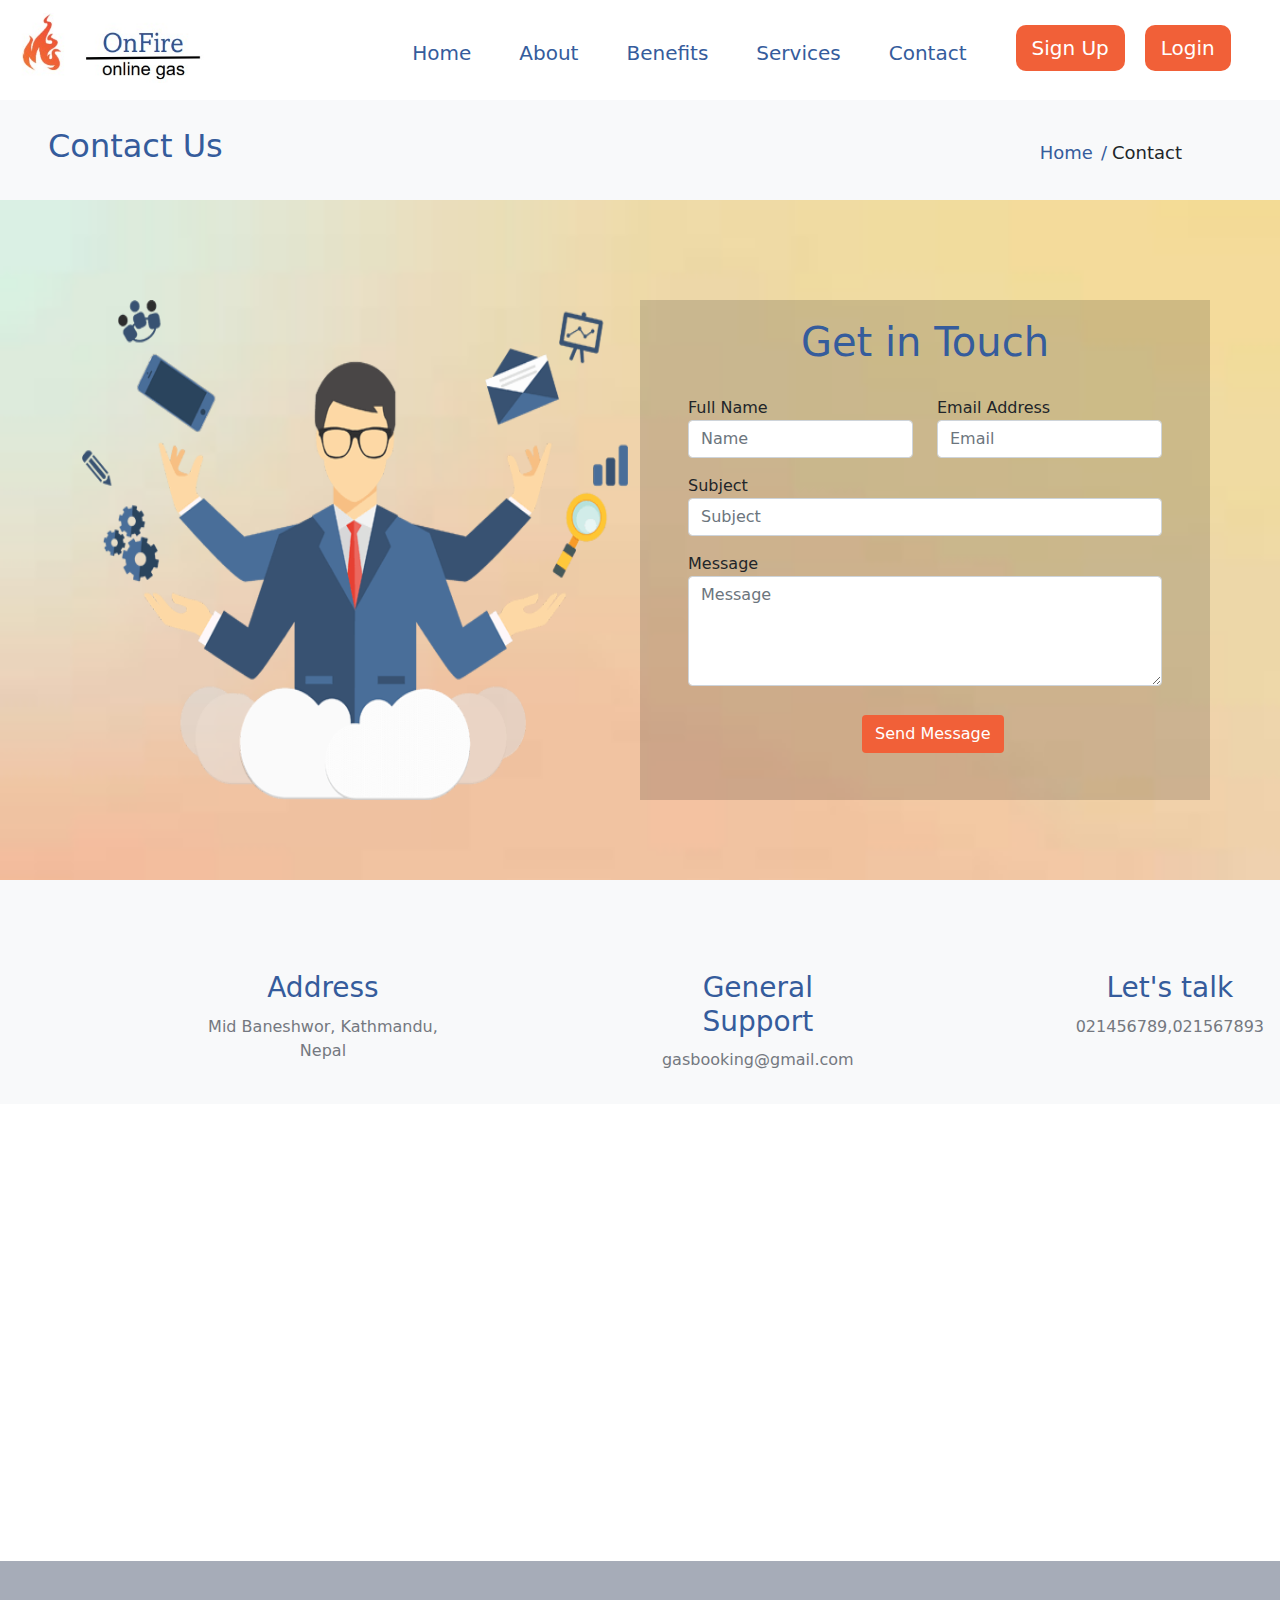
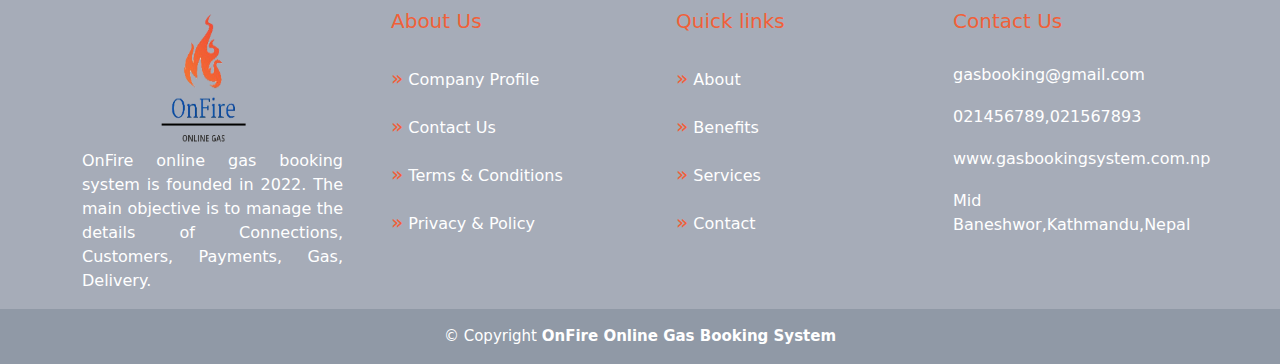
<file: contact.html>
<!doctype html>
<html>

    <head>
        <title>Gas Booking System</title>
        <meta charset="utf-8">
        <meta name="viewport" content="width=device-width, initia-scale=1.0, maximum-scale=1">
        <link rel="icon" type="image/icon" href="images/fire.png">
        <link rel="stylesheet" type="text/css" href="css/bootstrap.min.css">
        <link rel="stylesheet" type="text/css" href="css/style.css">
        <link
            rel="stylesheet"
            href="https://cdnjs.cloudflare.com/ajax/libs/font-awesome/6.1.1/css/all.min.css"
            integrity="sha512-KfkfwYDsLkIlwQp6LFnl8zNdLGxu9YAA1QvwINks4PhcElQSvqcyVLLD9aMhXd13uQjoXtEKNosOWaZqXgel0g=="
            crossorigin="anonymous"
            referrerpolicy="no-referrer"
        >
       
    </head>

<body>

     <!--section navigation starts-->
     <section class="navigation">
        <nav class="navbar navbar-expand-lg fixed-top navbar-light bg-white">
            <div class="container-fluid">
                <button
                    class="navbar-toggler"
                    type="button"
                    data-bs-toggle="collapse"
                    data-bs-target="#navbarTogglerDemo01"
                    aria-controls="navbarTogglerDemo01"
                    aria-expanded="false"
                    aria-label="Toggle navigation"
                >
                    <span class="navbar-toggler-icon"></span>
                </button>
                <div class="collapse navbar-collapse" id="navbarTogglerDemo01">
                    <a href="#" class="navbar-brand">
                        <img
                            src="images/on.jpeg"
                            alt="logo"
                           
                            
                        >
                    </a>
                    <div class="home">
            <ul class="navbar-nav">
                <li class="nav-item mx-3">
                    <a href="index.html" class="nav-link ">
                            Home 
                           
                        </a>

                </li>

                <li class="nav-item mx-3">
                    <a href="about.html" class="nav-link">
                            About 
                            
                        </a>


                </li>
                <li class="nav-item mx-3">
                    <a href="benefits.html" class="nav-link">
                           Benefits
                        </a>
                </li>

                <li class="nav-item mx-3">
                    <a href="services.html" class="nav-link">
                            Services 
                            
                        </a>

                </li>

               
                <li class="nav-item mx-3">
                    <a href="contact.html" class="nav-link">
                            Contact
                        </a>
                </li>
            </ul>
        </div>
                <div class="log">
                    <li class="nav-item " >
                    <a class="nav-link" href="login.html"><span class="fas fa-user"></span> Sign Up</a>
                    </li>
                    <li class="nav-item ">
                    <a class="nav-link" href="registration.html"><span class="fas fa-sign-in-alt"></span> Login</a>
                    </li>
                </div>
            </div>
            
        </nav>
    </section>           
    <!--section navigation end-->
   <!--section breadcrumb start-->
   <section class="breadcrumbs">
    

        <div class="d-flex text bg-light mt-5 p-5 justify-content-between align-items-center">
            <h2>Contact Us</h2>
            <ul>
                <li class="mx-2"><a href="index.html">Home</a></li>
                <li >Contact</li>
            </ul>
        </div>

    
</section>
   <!--section breadcrumb end-->
    <!-- Start Contact  -->
    <section class="contact">
        <div class="container" >
            <div class="row ">
              <div class="image col-lg-6 col-md-6 col-sm-12 ">
                <img src="images/contact.png"  width="100%" height="100%">
                
                </div>
              <div class=" form col-lg-6 col-md-6 col-sm-12 p-5 ">
                <h1 class="text-center">Get in Touch</h1>
                <form method="POST" id="contactForm" name="contactForm" class="contactForm">
                    <div class="row">
                    <div class="col-md-6">
                    <div class="form-group">
                    <label class="label" for="name">Full Name</label>
                    <input type="text" class="form-control" name="name" id="name" placeholder="Name">
                    </div>
                    </div>
                    <div class="col-md-6">
                    <div class="form-group">
                    <label class="label" for="email">Email Address</label>
                    <input type="email" class="form-control" name="email" id="email" placeholder="Email">
                    </div>
                    </div>
                    <div class="col-md-12 mt-3">
                    <div class="form-group">
                    <label class="label" for="subject">Subject</label>
                    <input type="text" class="form-control" name="subject" id="subject" placeholder="Subject">
                    </div>
                    </div>
                    <div class="col-md-12 mt-3">
                    <div class="form-group">
                    <label class="label" for="#">Message</label>
                    <textarea name="message" class="form-control" id="message" cols="30" rows="4" placeholder="Message"></textarea>
                    </div>
                    </div>
                    <div class="col-md-12 mt-4">
                    <div class="form-group bottom text-center">
                    <input type="submit" value="Send Message" class="btn ">
                    <div class="submitting"></div>
                    </div>
                    </div>
                    </div>
                    </form>
                        </div>
                        
            </div>
        </div>
    </section>
     <!-- End Contact Area -->
     <!--section text started-->
     <div class=" contact-text bg-light">
        <div class="icon  text-secondary  p-3  text-center">
            <span class="mb-4"><i class="fa-solid fa-location-dot mx-2" style="color: rgb(241 96 56);"></i></span>
                    
                    <h3 class="text-center">Address</h3>
                    <p>Mid Baneshwor, Kathmandu, Nepal</p>
        </div>
        <!--section text ended-->
    
        <div class="icon  text-secondary  p-3 text-center">
            <span class="mb-4"><i class="fa-solid fa-envelope mx-2" style="color: rgb(241 96 56);"></i></span>
            <h3 class="text-center">General Support</h3>
            <p>gasbooking@gmail.com</p>
        </div>
    
    
        <div class="icon  text-secondary   p-3 text-center">
            <span class="mb-4"><i class="fa-solid fa-phone mx-2" style="color: rgb(241 96 56);"></i></span>
            <h3 class="text-center">Let's talk</h3>
            <p>021456789,021567893</p>
        </div>
    
</div>
</div>
     <!--section map started-->
    <section class="map">
            <div class="mapouter">
                <div class="gmap_canvas">
                    <iframe src="https://maps.google.com/maps?width=100%&amp;height=600&amp;hl=en&amp;q=softech foundation&amp;t=&amp;z=14&amp;ie=UTF8&amp;iwloc=B&amp;output=embed"></iframe>
                </div>
            </div>
        
    </section>
    <!--section map ended-->
     <!--section footer start-->
     <section class="footer">
        <div class="container">
            <div class="row">
                <div class="col-lg-3 col-md-6 col-sm-12 pt-5 ">
                    <div class="info">
                        <img src="images/logo .png" width="40%" height="140px">
                        <div class="text">
                            <p> OnFire online gas booking system is founded in 2022. The main objective is to manage the details of Connections, Customers, Payments, Gas, Delivery.</p>
                        </div>
                    </div>
                </div>
                
                <div class=" col-lg-3 col-md-6 col-sm-12 pt-5">
                    <div class="useful">
                        <h5 class="px-4">About Us</h5>
                        <ul class="px-4">
                            <li>
                                <a href="about.html">Company Profile</a>
                            </li>
                            
                            <li>
                                <a href="contact.html">Contact Us</a>
                            </li>
                            <li>
                                <a href="#">Terms & Conditions</a>
                            </li>
                            <li>
                                <a href="#">Privacy & Policy</a>
                            </li>
                        </ul>
                    </div>
                </div>
                <div class=" col-lg-3 col-md-6 col-sm-12 pt-5">
                    <div class="useful">
                        <h5 class="px-4">Quick links</h5>
                        <ul class="px-4">
                            <li>
                                <a href="about.html">About </a>
                            </li>
                            
                            <li>
                                <a href="benefits.html">Benefits</a>
                            </li>
                            <li>
                                <a href="services.html">Services</a>
                            </li>
                            <li>
                                <a href="contact.html">Contact</a>
                            </li>
                            
                        </ul>
                    </div>
                </div>
                <div class="col-lg-3 col-md-6 col-sm-12 pt-5">
                    <div class="opening">
                        <h5 class="px-3">Contact Us</h5>
                        <ul class="px-3">
                            <li>
                                <i class="fa-solid fa-envelope " style="color: rgb(216 117 70)"></i>
                                gasbooking@gmail.com
                            </li>
                            <li>
                                <i class="fa-solid fa-phone " style="color:rgb(216 117 70)"></i>
                                021456789,021567893
                            </li>
                            <li>
                                <i class="fa-solid fa-earth-americas " style="color:rgb(216 117 70)"></i>
                                www.gasbookingsystem.com.np
                            </li>
                            <li>
                                <i class="fa-solid fa-map " style="color:rgb(216 117 70)"></i>
                                Mid Baneshwor,Kathmandu,Nepal
                            </li>
                        </ul>
                    </div>
                    
                </div>
            </div>
        </div>
        
           
    </section>
    <!-- footer section end-->
    <section class="copyright">
        <div class="text  p-3">
            &copy; Copyright <strong><span>OnFire Online Gas Booking System</span></strong>   
        </div>
    </section>
    </body>
    </html>
</file>
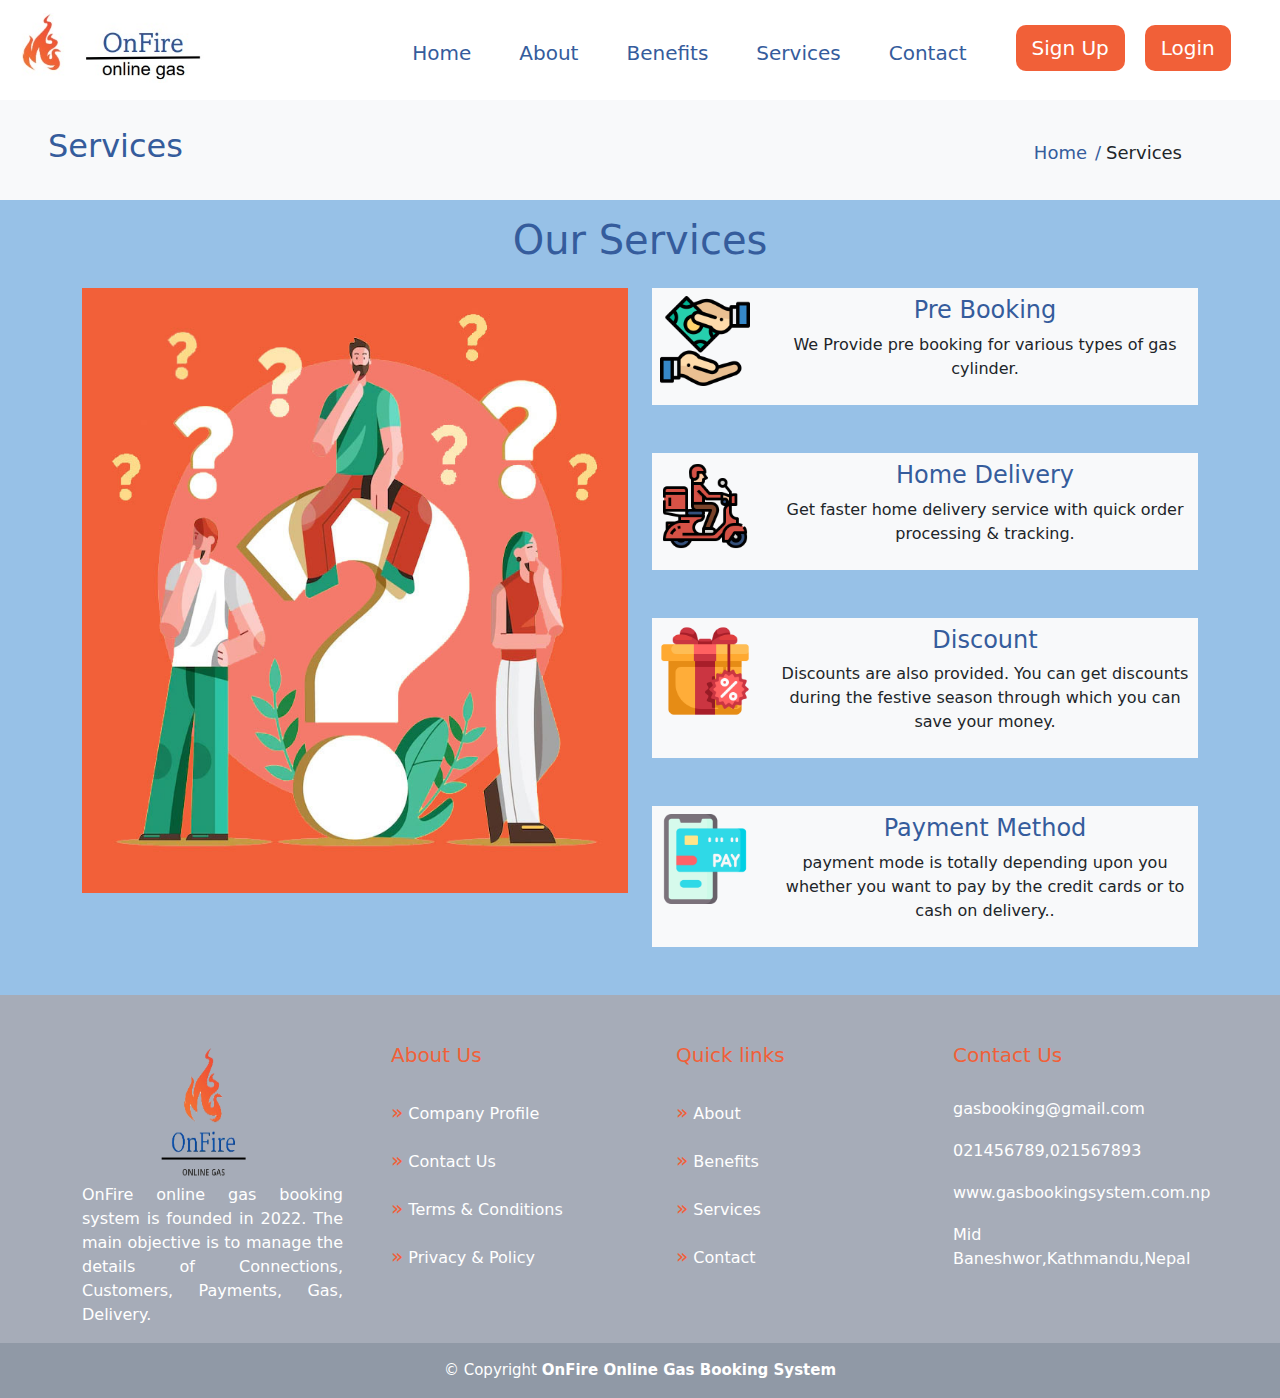
<file: services.html>
<!doctype html>
<html>

    <head>
        <title>Gas Booking System</title>
        <meta charset="utf-8">
        <meta name="viewport" content="width=device-width, initia-scale=1.0, maximum-scale=1">
        <link rel="icon" type="image/icon" href="images/fire.png">
        <link rel="stylesheet" type="text/css" href="css/bootstrap.min.css">
        <link rel="stylesheet" type="text/css" href="css/style.css">
        <link
            rel="stylesheet"
            href="https://cdnjs.cloudflare.com/ajax/libs/font-awesome/6.1.1/css/all.min.css"
            integrity="sha512-KfkfwYDsLkIlwQp6LFnl8zNdLGxu9YAA1QvwINks4PhcElQSvqcyVLLD9aMhXd13uQjoXtEKNosOWaZqXgel0g=="
            crossorigin="anonymous"
            referrerpolicy="no-referrer"
        >
       
    </head>

<body>

     <!--section navigation starts-->
     <section class="navigation">
        <nav class="navbar navbar-expand-lg fixed-top navbar-light bg-white">
            <div class="container-fluid">
                <button
                    class="navbar-toggler"
                    type="button"
                    data-bs-toggle="collapse"
                    data-bs-target="#navbarTogglerDemo01"
                    aria-controls="navbarTogglerDemo01"
                    aria-expanded="false"
                    aria-label="Toggle navigation"
                >
                    <span class="navbar-toggler-icon"></span>
                </button>
                <div class="collapse navbar-collapse" id="navbarTogglerDemo01">
                    <a href="#" class="navbar-brand">
                        <img
                            src="images/on.jpeg"
                            alt="logo"
                           
                            
                        >
                    </a>
                    <div class="home">
            <ul class="navbar-nav">
                <li class="nav-item mx-3">
                    <a href="index.html" class="nav-link ">
                            Home 
                           
                        </a>

                </li>

                <li class="nav-item mx-3">
                    <a href="about.html" class="nav-link">
                            About 
                            
                        </a>


                </li>
                <li class="nav-item mx-3">
                    <a href="benefits.html" class="nav-link">
                           Benefits
                        </a>
                </li>

                <li class="nav-item mx-3">
                    <a href="services.html" class="nav-link">
                            Services 
                            
                        </a>

                </li>

               
                <li class="nav-item mx-3">
                    <a href="contact.html" class="nav-link">
                            Contact
                        </a>
                </li>
            </ul>
        </div>
                <div class="log">
                    <li class="nav-item " >
                    <a class="nav-link" href="login.html"><span class="fas fa-user"></span> Sign Up</a>
                    </li>
                    <li class="nav-item ">
                    <a class="nav-link" href="registration.html"><span class="fas fa-sign-in-alt"></span> Login</a>
                    </li>
                </div>
            </div>
            
        </nav>
    </section>           
    <!--section navigation end-->
   <!--section breadcrumb start-->
   <section class="breadcrumbs">
    

        <div class="d-flex text bg-light mt-5 p-5 justify-content-between align-items-center">
            <h2>Services</h2>
            <ul>
                <li class="mx-2"><a href="index.html">Home</a></li>
                <li >Services</li>
            </ul>
        </div>

    
</section>
   <!--section breadcrumb end-->
   <!--section services started-->
<section class="services">
    <div class="container">
        <div class="row">
            
            <h1 class="text-center p-3">Our Services</h1>
            <div class="image col-lg-6 col-md-6 col-sm-12 mb-5">
                <img src="images/why.jpg" width="100%" height=605px;>
            </div>
            <div class="text col-lg-6 col-md-6 col-sm-12 mb-5">
                
                <div class="item bg-light p-2">
                    <div class="left">
                        <img src="images/payment-method.png" height="90px" >
                    
                    </div>

                    <div class="right">
                        <h4 class="text-center">Pre Booking</h4>
                        <p class="text-center">We Provide pre booking for various types of gas cylinder.</p>
                    </div>
                </div>
                <div class="item bg-light p-2 mt-5">
                <div class="left">
                    <img src="images/delivery.png" height="90px">
                </div>

                <div class="right bg-light">
                    <h4 class="text-center">Home Delivery</h4>
                    <p class="text-center">  Get faster home delivery service with quick order processing & tracking.</p>
                </div>
                </div>
            
            <div class="item bg-light p-2 mt-5">
                <div class="left">
                    <img src="images/discount.png" height="90px">
                </div>

                <div class="right">
                    <h4 class="text-center">Discount</h4>
                    <p class="text-center">Discounts are also provided. You can get discounts during the festive  season through which you can save your money.</p>
                </div>
            </div>
            <div class="item bg-light p-2 mt-5">
                <div class="left">
                    <img src="images/payment.png" height="90px">
                </div>

                <div class="right">
                    <h4 class="text-center">Payment Method</h4>
                    <p class="text-center"> payment mode is totally depending upon you whether you want to pay by the credit cards or to cash on delivery..</p>
                           
                </div>
                </div>
            </div>
        </div>
    </div>
</section>
<!--section services ended-->
    
    <!--section footer start-->
    <section class="footer">
        <div class="container">
            <div class="row">
                <div class="col-lg-3 col-md-6 col-sm-12 pt-5 ">
                    <div class="info">
                        <img src="images/logo .png" width="40%" height="140px">
                        <div class="text">
                            <p> OnFire online gas booking system is founded in 2022. The main objective is to manage the details of Connections, Customers, Payments, Gas, Delivery.</p>
                        </div>
                    </div>
                </div>
                
                <div class=" col-lg-3 col-md-6 col-sm-12 pt-5">
                    <div class="useful">
                        <h5 class="px-4">About Us</h5>
                        <ul class="px-4">
                            <li>
                                <a href="contact.html">Company Profile</a>
                            </li>
                            
                            <li>
                                <a href="contact.html">Contact Us</a>
                            </li>
                            <li>
                                <a href="#">Terms & Conditions</a>
                            </li>
                            <li>
                                <a href="#">Privacy & Policy</a>
                            </li>
                        </ul>
                    </div>
                </div>
                <div class=" col-lg-3 col-md-6 col-sm-12 pt-5">
                    <div class="useful">
                        <h5 class="px-4">Quick links</h5>
                        <ul class="px-4">
                            <li>
                                <a href="about.html">About </a>
                            </li>
                            
                            <li>
                                <a href="benefits.html">Benefits</a>
                            </li>
                            <li>
                                <a href="services.html">Services</a>
                            </li>
                            <li>
                                <a href="contact.html">Contact</a>
                            </li>
                            
                        </ul>
                    </div>
                </div>
                <div class="col-lg-3 col-md-6 col-sm-12 pt-5">
                    <div class="opening">
                        <h5 class="px-3">Contact Us</h5>
                        <ul class="px-3">
                            <li>
                                <i class="fa-solid fa-envelope " style="color: rgb(216 117 70)"></i>
                                gasbooking@gmail.com
                            </li>
                            <li>
                                <i class="fa-solid fa-phone " style="color:rgb(216 117 70)"></i>
                                021456789,021567893
                            </li>
                            <li>
                                <i class="fa-solid fa-earth-americas " style="color:rgb(216 117 70)"></i>
                                www.gasbookingsystem.com.np
                            </li>
                            <li>
                                <i class="fa-solid fa-map " style="color:rgb(216 117 70)"></i>
                                Mid Baneshwor,Kathmandu,Nepal
                            </li>
                        </ul>
                    </div>
                    
                </div>
            </div>
        </div>
        
           
    </section>
    <!-- footer section end-->
    <section class="copyright">
        <div class="text  p-3">
            &copy; Copyright <strong><span>OnFire Online Gas Booking System</span></strong>   
        </div>
    </section>
    </body>
    </html>
</file>
<file: css/style.css>
/* navigation style started*/
.navigation{
    height:100%;
    box-shadow: rgba(0, 0, 0, 0.45) 0px 25px 20px -20px;
}
.navigation .navbar{
    z-index: 99999;
   
}
.navigation img{
    width: 100%;
    height: 70px;
}
.navigation .home .nav-link{
    color:#355c9c;
    font-size: 20px;
    font-weight: 500;  
}

.navigation .log .nav-link{
    color: white;
    background-color: rgb(241 96 56);
    
    border-radius: 10px;
}
.navigation ul{  
    list-style: none;
    display: flex;
    margin-left: 320px;
    margin-top: 10px;  
}
.navigation .log{  
    text-decoration: none;
    padding: 5px;   
    display: flex; 
    list-style: none;
    font-size: 20px;
    font-weight: 500;
}
.navigation .log li{
    margin-left: 20px;
}
.navigation a:hover {
    color: rgb(241 96 56);  
}
.navigation a:focus {
    color: rgb(241 96 56);  
}
.navigation .log a:hover{
    background-color: #355c9c;
    transform: scale(1.02);
    box-shadow: 0 10px 20px rgba(0, 0, 0, .12), 0 4px 8px rgba(0, 0, 0, .06);
}
@media screen and (max-width: 1412px) {
    .navigation ul{
        margin-left: 300px;
    }
}
@media screen and (max-width: 1392px) {
    .navigation ul{
        margin-left: 250px;
    }
}
@media screen and (max-width: 1343px) {
    .navigation ul{
        margin-left: 200px;
    }
}
@media screen and (max-width: 1292px) {
    .navigation ul{
        margin-left: 160px;
    }
}
@media screen and (max-width: 1252px) {
    .navigation ul{
        margin-left: 100px;
    }
}
@media screen and (max-width: 1136px) {
    .navigation ul{
        margin-left: 50px;
    }
}
@media screen and (max-width: 1036px) {
    .navigation ul{
        margin-left: 30px;
    }
}
@media screen and (max-width: 996px) {
    .navigation ul{
        margin-left: 20px;
    }
}
@media screen and (max-width: 991px) {
    .navigation img{
        width: 30%;
        margin-top: 10px;
        height: 70px;
    }
}

/* navigation style ended*/


/* background style started*/
.background{
    background-image:url("../images/banner1.png");
    height: 700px;
    margin-top: 100px;
    background-repeat: no-repeat;
    background-position: center;
    background-size: cover;
    background-attachment: fixed;
    
}
.background span{
    color: rgb(241 96 56);
}
.background .text h1{
color: #355c9c;
text-transform: capitalize;
margin-left: 80px;
margin-top: 200px;
font-size: 45px;
}
.background .text ul{
    list-style: none;
    display: flex;
   margin-left: 95px;
   
}
.background .text li{
    font-size: 40px;
    color: rgb(241 96 56);
    margin-left: 60px;
}
.background .text .ul i{
    margin-left: 50px;
}
.background .text h4{
    color: #355c9c;   
}
.background  .text .bottom{
    width: 20%;
   margin-left: 210px;
    border-radius: 10px;
    font-size: 20px;
    font-weight: 500;
    background-color: rgb(241 96 56);
    text-align: center;
    
}
.background .bottom a:hover{
    background-color: #355c9c;
    border-radius: 10px;
    transform: scale(1.02);
    box-shadow: 0 10px 20px rgba(0, 0, 0, .12), 0 4px 8px rgba(0, 0, 0, .06);
}
.background .bottom a{
    color: white;
}

@media screen and (max-width: 1222px) {
    .background .text h1{
        margin-left: 50px;
      
        }
        .background .text .bottom{
            margin-left: 230px;
        }
}
@media  screen and (max-width: 939px) {
    .background .text .bottom{
       font-size:19px ;
        
    }
    .background .text .bottom{
        margin-left: 250px;
    }
    
}
@media  screen and (max-width: 906px) {
    .background .text .bottom{
       font-size: 18px;
        
    }
    
}
@media  screen and (max-width: 875px) {
    .background .text .bottom{
       font-size: 17px;
        
    }
    
}
@media  screen and (max-width: 844px) {
    .background .text .bottom{
       font-size: 16px;
        
    }
    
}
@media screen and (max-width: 738px) {
    .background .text h1 {
        margin-left: 0px;
        }
        .background .text ul{
            margin-left: 50px;
        }
        .background .text .bottom{
            margin-left: 200px;
            width:25%;
        }
        
}
@media screen and (max-width: 688px) {
    .background .text h1 {
        margin-left: -30px;
        }
        .background .text ul{
            margin-left: 35px;
        }
}
@media screen and (max-width: 663px) {
    .background .text h1 {
        margin-left: -40px;
        }
        .background .text ul{
            margin-left: 20px;
        }
        .background .text .bottom{
            margin-left: 180px;
        }
}
@media screen and (max-width: 648px) {
    .background .text h1 {
        font-size: 40px;
        }
        .background .text ul{
            margin-left: -15px;
        }
        .background .text .bottom{
            margin-left: 160px;
        }
}
@media  screen and (max-width: 633px) {
    .background .text .bottom{
       font-size: 15px;
        
    }
    
}
@media  screen and (max-width: 610px) {
    .background .text .bottom{
       width:25%;
        
    }
    
}
@media screen and (max-width: 583px) {
    .background .text h1 {
        font-size: 35px;
        }
        .background .text ul{
            margin-left: -55px;
        }
        
         .background .text .bottom{
            margin-left: 120px;
                
        }
            
}
@media screen and (max-width: 516px) {
    .background .text h1 {
        font-size: 30px;
        }
        .background .text ul{
            margin-left: -85px;
        }
        .background .text .bottom{
            margin-left: 90px;
            font-size: 14px ;
                
        }
}
@media screen and (max-width:488px){
    .background .text .bottom{
        width: 30%;
            
    }
}
@media screen and (max-width:422px){
    .background .text .bottom{
        width: 35%;
            
    }
}
@media screen and (max-width: 451px) {
    .background .text h1 {
        font-size: 25px;
        }
        .background .text ul{
            margin-left: -115px;
        }
        .background .text li{
            font-size: 30px;
        }
}
@media screen and (max-width: 384px) {
    .background .text h1 {
        font-size: 20px;
        }
        .background .text ul{
            margin-left: -80px;
        }
        .background .text li{
            font-size: 30px;
            margin-left: 20px;
        }
        .background .text .bottom{
            margin-left: 35px;
                
        }
    
}
@media  screen and (max-width: 376px) {
    .background .text .bottom{
       font-size: 13px;
        
    }
    
}
@media  screen and (max-width: 363px) {
    .background .text .bottom{
       width: 40%;
        
    }
}
 @media  screen and (max-width: 329px) {
    .background .text .bottom{
           width: 50%;
            
        }
    
}
@media  screen and (max-width: 320px) {
    .background .text h1 {
        font-size: 18px;
        }
    
}
/* background style ended*/


/* benefits style started*/
.benefits{
    background-color: #fafafa;
}
.benefits span{
    color: rgb(241 96 56);
}
.benefits h1{
    color: #355c9c;
    text-align: center;
    padding-top:30px;    
}
.benefits h5{
    color: #355c9c;
    margin-top: 130px;
}
.benefits .card{
    height:280px;
    width: 100%;
    margin-bottom: 40px;
    background-color: white;
    position: relative;
    overflow: hidden;
   
}

  .benefits  .card:hover {
        transform: scale(1.02);
        box-shadow: 0 10px 20px rgba(0, 0, 0, .12), 0 4px 8px rgba(0, 0, 0, .06);
    }

.benefits .card::before{
        position: absolute;
        content: "";
        height: 65%;
        width: 90%;
        margin-left: -8px;
        background-color: #fea78e;
        top: -80px;
        z-index: 1;
        border-radius: 40%;
}

.benefits .card img{
    position: relative;
    z-index: 11;
    padding: 10px;
   
}
.owl-carousel .owl-item img{
    width:0%;
}
.benefits .card .card-img-top{
    z-index: 1;
    position: absolute;
    background-color: white;
    border-radius: 50%;
    width: 40%;
    margin-left: 70px;
}
@media screen and (max-width:1399px){
    .benefits .card .card-img-top{
        margin-left: 60px;    
        margin-top: 10px;  
    }
    .benefits .card img{
        margin-left: 15px;
    }
}
@media screen and (max-width:1199px){
    .benefits .card .card-img-top{
        margin-left: 40px;    
        margin-top: 20px;  
    }
    .benefits .card img{
        margin-left: 15px;
    }
    .benefits .card::before{
        margin-left: -12px;
    }
}
@media screen and (max-width:767px){
    .benefits .card .card-img-top{
        margin-left: 70px;
        margin-top: 10px; 
    }
    .benefits .card img{
        margin-left: 20px;
    }
}
@media screen and (max-width:490px){
    .benefits .card .card-img-top{
        margin-left: 60px;
        margin-top: 10px; 
    }
    .benefits .card img{
        margin-left: 20px;
    }
}
@media screen and (max-width:440px){
    .benefits .card .card-img-top{
        margin-left: 50px;
        margin-top: 10px; 
    }
    .benefits .card img{
        margin-left: 20px;
    }
}
@media screen and (max-width:423px){
    .benefits h5{
        margin-top: 90px;
        font-size: 18px;
    }
}
@media screen and (max-width:330px){
    .benefits h5{
        margin-top: 90px;
        font-size: 17px;
    }
}
@media screen and (max-width:320px){
    .benefits h5{
        font-size: 16px;
    }
}
@media screen and (max-width:305px){
    .benefits h5{
        font-size: 15px;
    }
    .benefits .card .card-img-top{
        margin-left: 50px;
    }
}
@media screen and (max-width:400px){
    .benefits .card .card-img-top{
        margin-left: 40px;
        margin-top: 30px; 
    }
    .benefits .card img{
        margin-left: 15px;
    }
}
@media screen and (max-width:348px){
    .benefits .card .card-img-top{
        margin-left: 35px;
       
    }
}
@media screen and (max-width:335px){
    .benefits .card .card-img-top{
        margin-left: 30px;
       
    }
}
@media screen and (max-width:330px){
    .benefits .card .card-img-top{
        margin-left: 28px;
        margin-top: 35px; 
    }
    .benefits .card img{
        width: 80%;
        margin-left: 10px;
}
}
@media screen and (max-width:322px){
    .benefits .card img{
        margin-left: 10px;
}
}

/* benefits style ended*/


/* banner style started*/
.banner{
    background-color: aliceblue;
    height:550px;
}
.banner .image img{
    width:100%; 
    height:500px;
}
.banner .bottom{
    width: 50%;
    font-size: 20px;
    font-weight: 500;
    background-color: rgb(241 96 56);
    text-align: center;
    margin-left: 80px;
    margin-top: 50px;    
}
.banner p{
    font-size: 16px;
    color: grey;
    margin-top: 40px;
}
.banner .bottom a:hover{
    background-color: #355c9c;  
    transform: scale(1.02);
    box-shadow: 0 10px 20px rgba(0, 0, 0, .12), 0 4px 8px rgba(0, 0, 0, .06); 
}
.banner .bottom a{
    color: white;
}
.banner h3{
    color:   #355c9c;
    text-align: center;   
}
.banner .text{
    color: aliceblue;
    margin-top: 10px;
}
@media screen and (max-width:1199px){
    .banner{
        height:600px;
            
    }
}
@media screen and (max-width:767px){
    .banner{
        height:950px;
            
    }
    .banner .image{
        margin-top: 30px;
    }
}
@media screen and (max-width:525px){
    .banner{
        height:1000px;
            
    }
    .banner .image{
        margin-top: 30px;
    }
}
@media screen and (max-width:767px){
    .banner{
        height:1100px;
            
    }
    .banner .image{
        margin-top: 30px;
    }
}
@media screen and (max-width:354px){
    .banner{
        height:1150px;
            
    }
    .banner .image{
        margin-top: 30px;
    }
    .banner .bottom{
        width: 60%;
        margin-left: 50px;
            
    }
}
@media screen and (max-width:480px){
    .banner{
        height:850px;
            
    }
    .banner .image img{
        height: 350px;
    }
}
@media screen and (max-width:436px){
    .banner{
        height:850px;
            
    }
    .banner .image img{
        height: 300px;
    }
}
@media screen and (max-width:386px){
    .banner{
        height:870px;
            
    }
    .banner .image img{
        height: 300px;
    }
}
@media screen and (max-width:315px){
    .banner{
        height:900px;
            
    }
    .banner .image img{
        height: 280px;
    }
}

@media screen and (max-width:384px){

   .banner h3{
    font-size: 22px;  
}
}
@media screen and (max-width:369px){

    .banner h3{
     font-size: 21px;  
 }
}
 @media screen and (max-width:356px){

    .banner h3{
     font-size: 20px;  
 }
   
}
@media screen and (max-width:345px){

    .banner h3{
     font-size: 19px;  
 }
   
}
@media screen and (max-width:332px){

    .banner h3{
     font-size: 18px;  
 }
   
}
@media screen and (max-width:321px){

    .banner h3{
     font-size: 17px;  
 }
   
}
@media screen and (max-width:307px){

    .banner h3{
     font-size: 16px;  
 }
   
}
@media screen and (max-width:312px){
   
    .banner .bottom{
        width: 70%;
        margin-left: 40px;
            
    }
}
/* benefits style ended*/


/* choose style started*/
.choose{
    background-color: white;
    height: 750px;
   
}

.choose .tittle span{
    color: rgb(241 96 56);
}
.choose .container{ 
    margin: 50px auto;
    width: 500px;
    height: 500px;
    margin-top: 100px;
    border-radius: 50%;
    background-image: url("../images/why.jpg");
    background-size: cover;
    position: relative;     
}
.choose .tittle h1{
    color: #355c9c;
    padding: 10px;
}

.left-top,
.right-top,
.right-bottom,
.left-bottom {
    position: absolute;
    display: flex;
    width: 100%;
    transition: .6s;
    cursor: pointer;
}
.left-top {
    left: -75%;
    top:  3%;
}
.right-top {
    left: 75%;
    top: 3%;
}
.right-bottom {
    left: 70%;
    top: 80%;
}
.left-bottom {
    left: -80%;
    top: 80%;
}
.left-top-circle,
.right-top-circle,
.right-bottom-circle,
.left-bottom-circle {
    position: relative;   
    background-color: white;
    width: 40%;
    border-radius: 50%; 
    height: 140px;
}
.left-top-circle{
    left: 70%;    
}
.left-bottom-circle {
    left: 81%;
}
.left-top-circle img,
.right-top-circle img,
.right-bottom-circle img,
.left-bottom-circle img {
    width: 70%;
    display: block;
    position: absolute;
    top: 15%;
    left: 12%;
}
.left-top-text,
.right-top-text,
.right-bottom-text,
.left-bottom-text {
    position: relative;
    padding: 20px;
    width: 80%;
    background-color: white;
    height: 150px;
   
}
.left-top-text {
    left: -30%;
}
.right-bottom-text {
    top: 80%;
}
.left-bottom-text {
    left: -19%;
}
.left-top-text h4,
.right-top-text h4,
.right-bottom-text h4,
.left-bottom-text h4 {
    text-align: right;
    color: #355c9c;
    
}
.right-top-text h3,
.right-bottom-text h3{
    text-align: left;
}
.left-top-text p,
.right-top-text p,
.right-bottom-text p,
.left-bottom-text p {
    color: #929294;
    text-align: center;
    font-size: 16px;
}
.left-top:hover,
.right-top:hover,
.right-bottom:hover,
.left-bottom:hover {
    transform: scale(1.1);
}
@media screen and (max-width:1243px){
    .choose {
        height: 1350px;
    }
    .choose .container{
        margin-top: 380px;
    }
    .left-top-text,
    .right-top-text,
    .right-bottom-text,
    .left-bottom-text {
    background-color: #f8f9fa;
    
}
.left-top-circle,
.right-top-circle,
.right-bottom-circle,
.left-bottom-circle {
    border-radius: 0%;   
    background-color: #f8f9fa;
    height: 150px;
   
}
    .left-top {
        
      margin-left: 350px;
      margin-top: -370px;
    }
    .right-top {
       
       margin-left: -375px;
       margin-top: 690px;
    }
    .right-bottom {
       margin-left: -350px;
       margin-top: 130px;
    }
    .left-bottom {
       margin-left: 320px;
       margin-top: -580px;
    }
}
@media screen and (max-width:500px){
    .choose{
        height: 1250px;
    }
    .left-top,
    .right-top,
    .right-bottom,
    .left-bottom {
        width: 80%;
    }
    .left-top-circle img,
    .right-top-circle img,
    .right-bottom-circle img,
    .left-bottom-circle img {
         width: 60%;
    }
    .left-top-text p,
    .right-top-text p,
    .right-bottom-text p,
    .left-bottom-text p {
    font-size: 14px;
    text-align: justify;
}
.left-top {
        
    margin-left: 320px;
    margin-top: -370px;
  }
  .right-top {
     
     margin-left: -260px;
     margin-top: 615px;
  }
  .right-bottom {
     margin-left: -240px;
     margin-top: 130px;
  }
  .left-bottom {
     margin-left: 305px;
     margin-top: -500px;
  }
  .left-top-text,
  .right-top-text,
  .right-bottom-text,
  .left-bottom-text {
    width: 70%;
}
.choose .container{
    width: 400px;
    height: 400px;
}
.left-top-text h4,
.right-top-text h4,
.right-bottom-text h4,
.left-bottom-text h4 {
   font-size: 18px;
}
}
@media screen and (max-width:399px){
    .choose{
        height: 1250px;
    }
    
.choose .container{
    width: 330px;
    height: 330px;
}

.left-top {
    
  margin-left: 320px;
  
}
.right-top {
    margin-left: -260px;
    margin-top: 620px;
}
.right-bottom {
   margin-left: -240px;
   margin-top: 130px;
}
.left-bottom {
    margin-left: 305px;
    margin-top: -500px;
}
.left-top-text p,
    .right-top-text p,
    .right-bottom-text p,
    .left-bottom-text p {
    font-size: 12px;
    }

.left-top-text h4,
.right-top-text h4,
.right-bottom-text h4,
.left-bottom-text h4 {
font-size: 17px;
}

}
@media screen and (max-width:370px){
    .choose{
        height: 1250px;
    }
    
.choose .container{
    width: 330px;
    height: 330px;
}
.left-top {
    
    margin-left: 270px;
    
  }
  .right-top {
      margin-left: -215px;
      margin-top: 530px;
  }
  .right-bottom {
    margin-left: -200px;
    margin-top: 100px;
  }
  .left-bottom {
      margin-left: 257px;
      margin-top: -450px;
  }
  .left-top-text h4,
.right-top-text h4,
.right-bottom-text h4,
.left-bottom-text h4 {
font-size: 16px;
}
}
@media screen and (max-width:329px){
    .choose{
        height: 1250px;
    }
    
.choose .container{
    width: 300px;
    height: 300px;
}
.left-top {
    
    margin-left: 240px;
    
  }
  .right-top {
    margin-left: -195px;
    margin-top: 500px;
  }
  .right-bottom {
    margin-left: -180px;
    margin-top: 90px;
  }
  .left-bottom {
    margin-left: 228px;
    margin-top: -420px;
}
.left-top-text h4,
.right-top-text h4,
.right-bottom-text h4,
.left-bottom-text h4 {
font-size: 14px;
}
  }

/* chooses style ended*/


/* footer style started*/
.footer{
    background-color: #a6acb8;
    color: white;
    margin-top: 0px;
}
.footer p{
    text-align: justify;
} 
.footer h5{
    color: rgb(241 96 56); 
}
.footer  ul{
    margin-top: 30px;       
    list-style: none;
}
.footer li{
    margin-bottom: 18px;  
}   
.footer .info img{
    margin-left: 70px;
}
.footer  .useful a{
    text-decoration: none;
    color: white;
    text-align: left;
    margin-bottom: 30px; 
}
.footer .useful li::before{        
    content: "\00BB";
    font-size: 20px;
    color:rgb(241 96 56); 
}
.footer a:hover {
    color: rgb(241 96 56); 
    transform: scale(1.02);
    box-shadow: 0 10px 20px rgba(0, 0, 0, .12), 0 4px 8px rgba(0, 0, 0, .06); 
}
/* footer style ended*/


/* copyright style started*/
.copyright{
    color: white;
    text-align: center;
    font-size: 15px;
    background-color: #9099a6;
}
/* copyright style ended*/


/* contact page style started*/
.contact {
    background-image: url("../images/img.jpg");
    background-size: cover;
    background-repeat: no-repeat;
    height: 680px;
   
}
.breadcrumbs {
    margin-top: 100px;  
    background-color: #c3c5c6;
}
.breadcrumbs .text{
    height: 100px;
}
.breadcrumbs h2{
    color: #355c9c;
}
.breadcrumbs ul{
    display: flex;
   list-style: none;
   font-size: 18px;
   margin-right: 50px;
   margin-top:20px;

}
.breadcrumbs li:first-child::before{
    content: "";
}
.breadcrumbs a{
    text-decoration: none;
    color:#355c9c;
}
.breadcrumbs li::before{
    content: "/";
    margin-right: 5px;
    color:#355c9c
}

.contact .form form{
    margin-top: 30px;
}
.contact .form {
    margin-top: 100px;
    height: 500px;
    background-color: rgba(0, 0, 0, 15%)
}
.contact h1{
    margin-top: -30px;
    color: #355c9c;
}
.contact .input100{
    width: 100%;
    height:auto;
}
.contact .image{
    margin-top: 100px;
    
}
.contact-text {
    display: flex;
}
.contact-text .icon{
   
    margin-left: 190px;
}

.contact-text h3{
    color: #355c9c;
}
.contact-text .icon p{
    margin-top: 10px;
    color: #747880;
}
.contact-text .icon span{
    font-size: 50px; 
}
.map  iframe{
    border: 0; 
    width: 100%; 
    height: 450px;
    margin-bottom: 0px;
}
.contact .bottom{
   
    width: 40%;
    padding: 5px;
    margin-left: 150px;
    border-style: none;
}
.contact .btn{
    background-color:rgb(241 96 56);
    color: white;
    font-weight: 20px;
}
.contact .btn:hover {
    
        background-color: #355c9c;
    
}
/* contact page style ended*/


/* about page style started*/
.about{
    height:600px;
    background-color: white;
}
.about h3{
    color: rgb(241 96 56);
    text-align: center;
}
.about .text{
    background-color: white;
}
.about p{
    font-size: 16px;
    color: grey;
}

/* about page style ended*/


/* sign up page style started*/
 .register .divider-text {
    position: relative;
    text-align: center;
    margin-top: 15px;
    margin-bottom: 15px;
}
.register .divider-text span {
    padding: 7px;
    font-size: 16px;
    position: relative;   
    z-index: 99;
    color: #355c9c;
    background-color:#97c1e7;
}
 .register .divider-text:after {
    content: "";
    position: absolute;
    width: 100%;
    border-bottom: 1px solid #ddd;
    top: 55%;
    left: 0;
    z-index: 1;
}
.btn-facebook {
    background-color: #405D9D;
    color: #fff;
}
.btn-google {
    background-color: #42AEEC;
    color: #fff;
}
.register {
   background-color: #4562ae;
   height: 750px; 
   
}
.register .form{
    background-color: #97c1e7;
    
}
.register h1{
    color: rgb(241 96 56);
}
.register .bottom{
    margin-left: 60px;
}
.register .form-group span{
    height:100%;
    width:50px;
}
.register .form-group{
    width: 60%;
    margin-left: 120px;
}
.register .form-group .btn{
    margin-left: 100px;
}
.register .form-group{
    margin-bottom: 20px;
}

/* sign up page style ended*/


/* log in page style started*/
.login {
    background-color: #0b3477;
    height: 700px;
}
.login .form{
    background-color: #97c1e7;
    
}
.login .form-group span{
    height:100%;
    width:50px;

}
.login .form-group{
    width: 60%;
    margin-left: 120px;
    margin-bottom: 30px;
}

.login .image{
    padding: 0px;
}
.login .divider-text {
    position: relative;
    text-align: center;
    margin-top: 15px;
    margin-bottom: 15px;
}
.login .divider-text span {
    padding: 7px;
    font-size: 16px;
    position: relative;   
    z-index: 99;
    color: #0b3477;
    background-color:#97c1e7;
}
.login .divider-text:after {
    content: "";
    position: absolute;
    width: 100%;
    border-bottom: 1px solid #ddd;
    top: 55%;
    left: 0;
    z-index: 1;
}
.login .button{
    display: flex;
    margin-left: 180px;
}
.login .form-check{
    margin-left: 120px;
}
.login .text-body{
    margin-right: 110px;
}
.login .text{
    margin-left: 180px;
}
/* login page style ended*/


/* services page style started*/
.services{
    background-color: #97c1e7;
}
.services .item{
    display: flex;
    width: 100%;
}
.services .text{
    background-color: light;
}
.services h1{
    color:#355c9c;
}
.services .item h4{
    color: #355c9c;
}
.services .right{
    margin-left: 30px;
}

/* services page style ended/*
</file>
